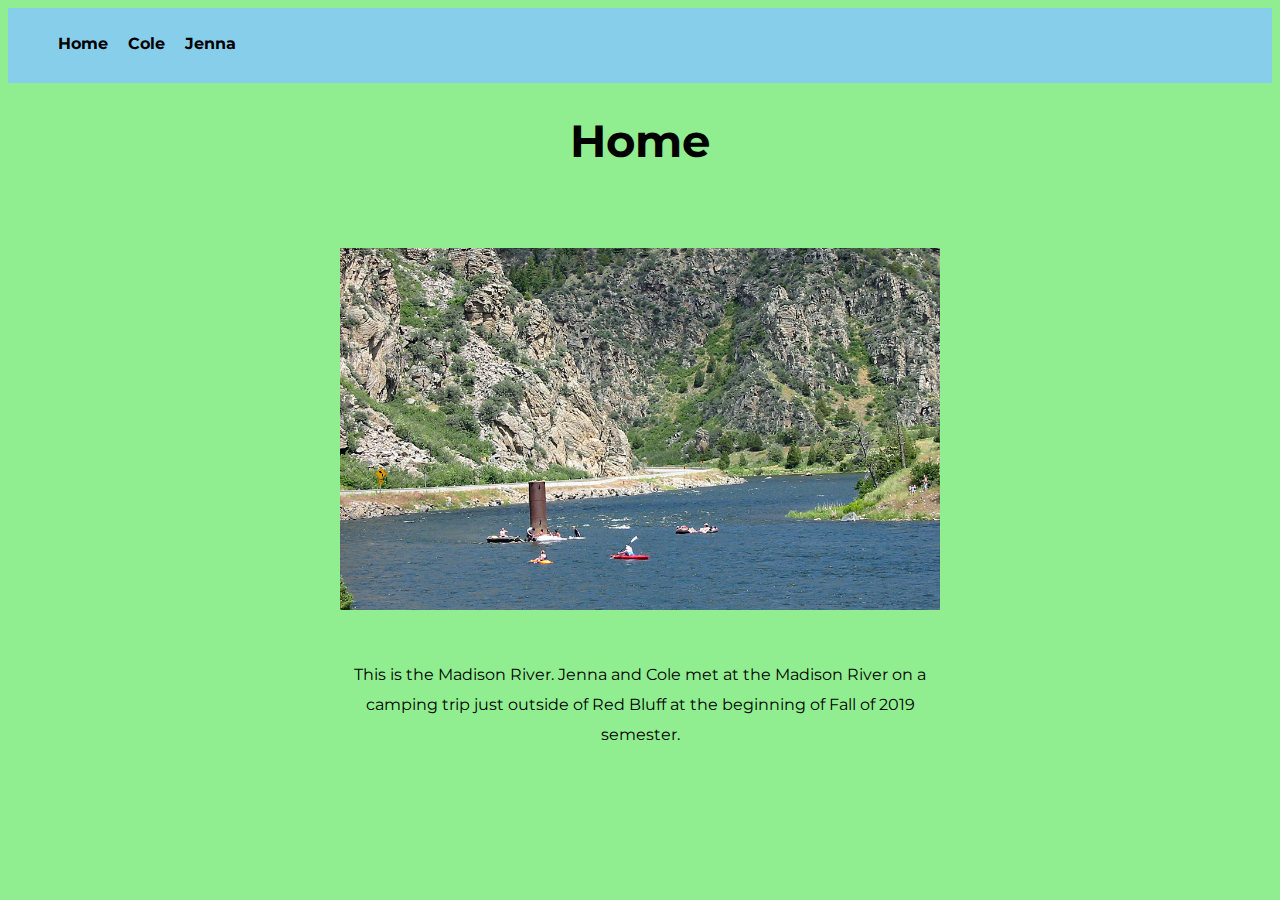
<file: index.html>
<!DOCTYPE html>
<html lang="en" dir="ltr">
    <head>
        <meta charset="utf-8">
        <title>Home</title>
        <link rel="stylesheet" href="css/main.css">
        <link rel="stylesheet" href="css/navigation.css">
        <link rel="preconnect" href="https://fonts.gstatic.com">
        <link href="https://fonts.googleapis.com/css2?family=Montserrat&display=swap" rel="stylesheet">
    </head>

    <body id="homeBody">
        <header class="navBar">
            <ul>
                <li><a href="">Home</a></li>
                <li><a href="html/cole.html">Cole</a></li>
                <li><a href="html/jenna.html">Jenna</a></li>
            </ul>
        </header>

        <h1>Home</h1>

        <img src="images/madison-old-bridge.jpg">

        <p>This is the Madison River. Jenna and Cole met at the Madison River on a camping trip just outside of Red Bluff at the beginning of Fall of 2019 semester.</p>

    </body>
</html>
</file>
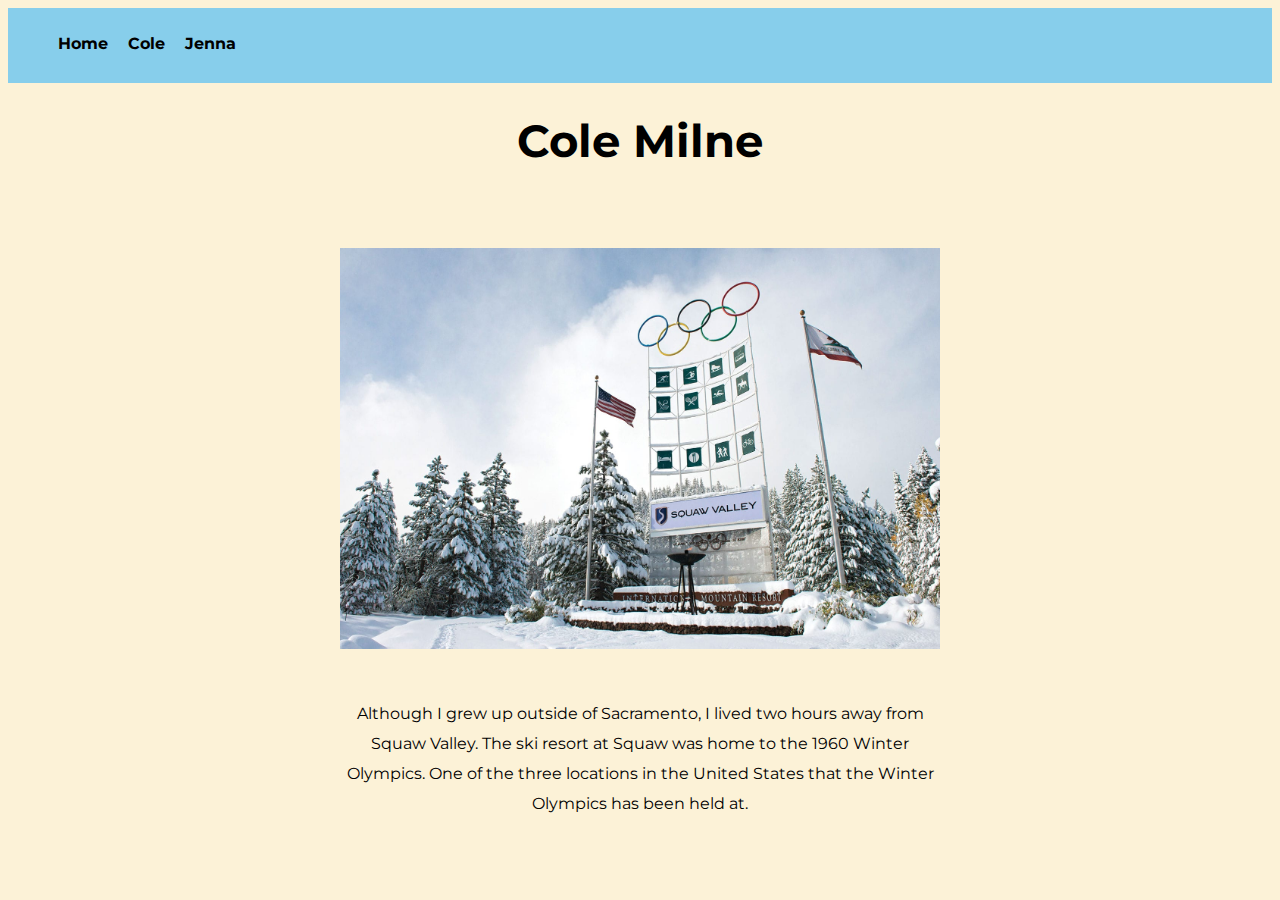
<file: html/cole.html>
<!DOCTYPE html>
<html lang="en" dir="ltr">
    <head>
        <meta charset="utf-8">
        <title>Cole</title>
        <link rel="stylesheet" href="../css/main.css">
        <link rel="stylesheet" href="../css/navigation.css">
        <link rel="preconnect" href="https://fonts.gstatic.com">
        <link href="https://fonts.googleapis.com/css2?family=Montserrat&display=swap" rel="stylesheet">
    </head>

    <body id="coleBody">
        <header class="navBar">
            <ul>
                <li><a href="../index.html">Home</a></li>
                <li><a href="cole.html">Cole</a></li>
                <li><a href="jenna.html">Jenna</a></li>
            </ul>
        </header>

        <h1>Cole Milne</h1>

        <img src="../images/squaw-oly-rings.jpg">

        <p>Although I grew up outside of Sacramento, I lived two hours away from Squaw Valley. The ski resort at Squaw was home to the 1960 Winter Olympics. One of the three locations in the United States that the Winter Olympics has been held at.</p>

    </body>
</html>
</file>
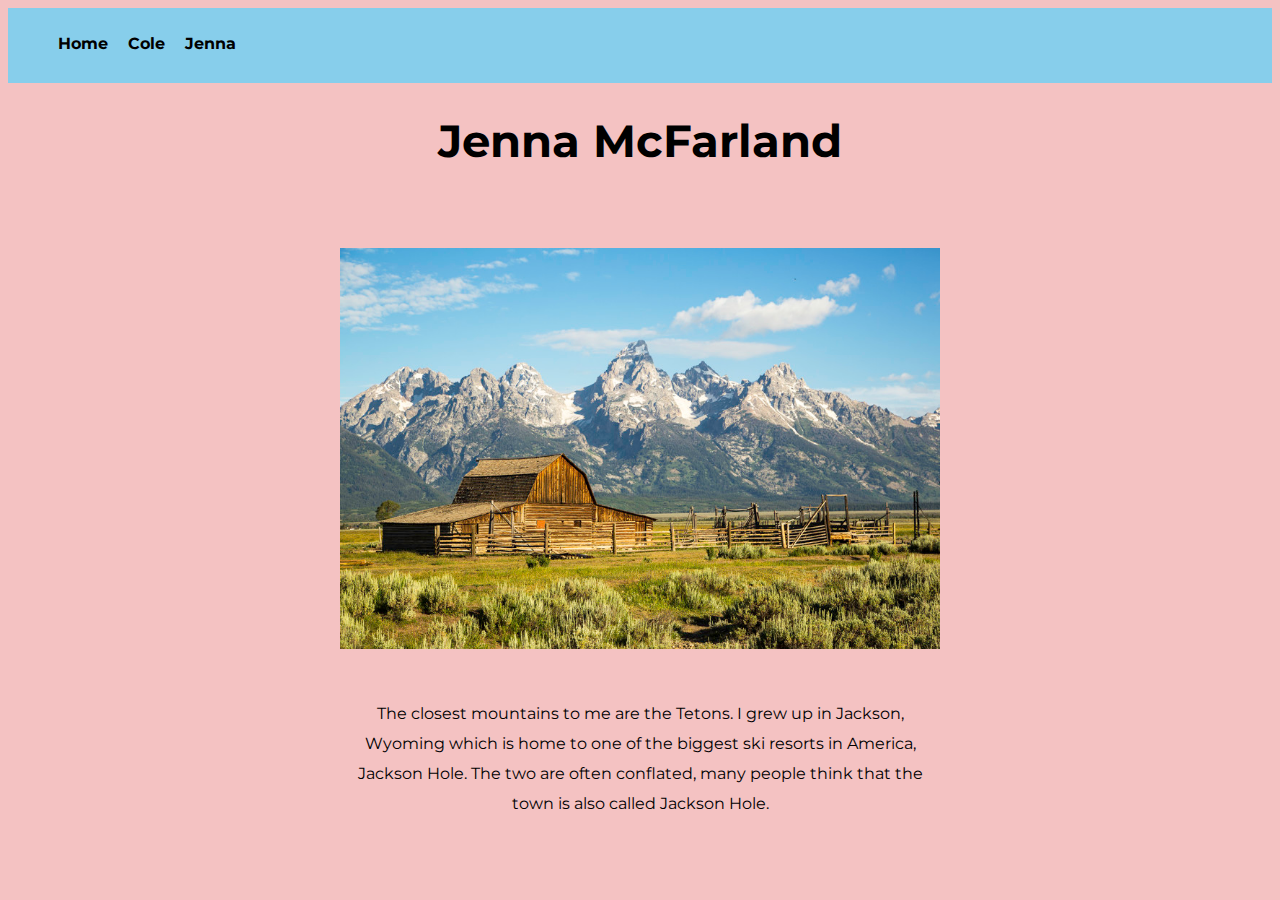
<file: html/jenna.html>
<!DOCTYPE html>
<html lang="en" dir="ltr">
    <head>
        <meta charset="utf-8">
        <title>Jenna</title>
        <link rel="stylesheet" href="../css/main.css">
        <link rel="stylesheet" href="../css/navigation.css">
        <link rel="preconnect" href="https://fonts.gstatic.com">
        <link href="https://fonts.googleapis.com/css2?family=Montserrat&display=swap" rel="stylesheet">
    </head>

    <body id="jennaBody">
        <header class="navBar">
            <ul>
                <li><a href="../index.html">Home</a></li>
                <li><a href="cole.html">Cole</a></li>
                <li><a href="jenna.html">Jenna</a></li>
            </ul>
        </header>

        <h1>Jenna McFarland</h1>

        <img src="../images/tetons-mormon-row.jpg">

        <p>The closest mountains to me are the Tetons. I grew up in Jackson, Wyoming which is home to one of the biggest ski resorts in America, Jackson Hole. The two are often conflated, many people think that the town is also called Jackson Hole.</p>

    </body>
</html>
</file>
<file: css/main.css>
#jennaBody {
    background-color: #F4C2C2;
}

#coleBody {
    background-color: #fcf2d7;
}

#homeBody {
    background-color: #90EE90;
}

h1 {
    font-size: 45px;
    text-align: center;
}

img {
    display: block;
    margin: auto;
    width: 600px;
    padding-top: 50px;
}

p {
    text-align: center;
    width: 600px;
    margin: auto;
    padding-top: 50px;
    line-height: 30px;
}
</file>
<file: css/navigation.css>
* {
    font-family: 'Montserrat', sans-serif;
    color: black;
}

.navBar {
    background-color: #87CEEB;
    font-weight: bolder;

}

.navBar ul {
    display: inline-block;
    list-style-type: none;
    overflow: hidden;
    text-align: center;
}

.navBar li {
    float: left;
    display: block;
    text-align: center;
    padding: 10px 10px;
}

.navBar li a {
    /* display: block; */
    text-decoration: none;
    /* text-align: center; */
}

.navBar li a:hover {
    color: white;
    text-decoration: underline;
}
</file>
